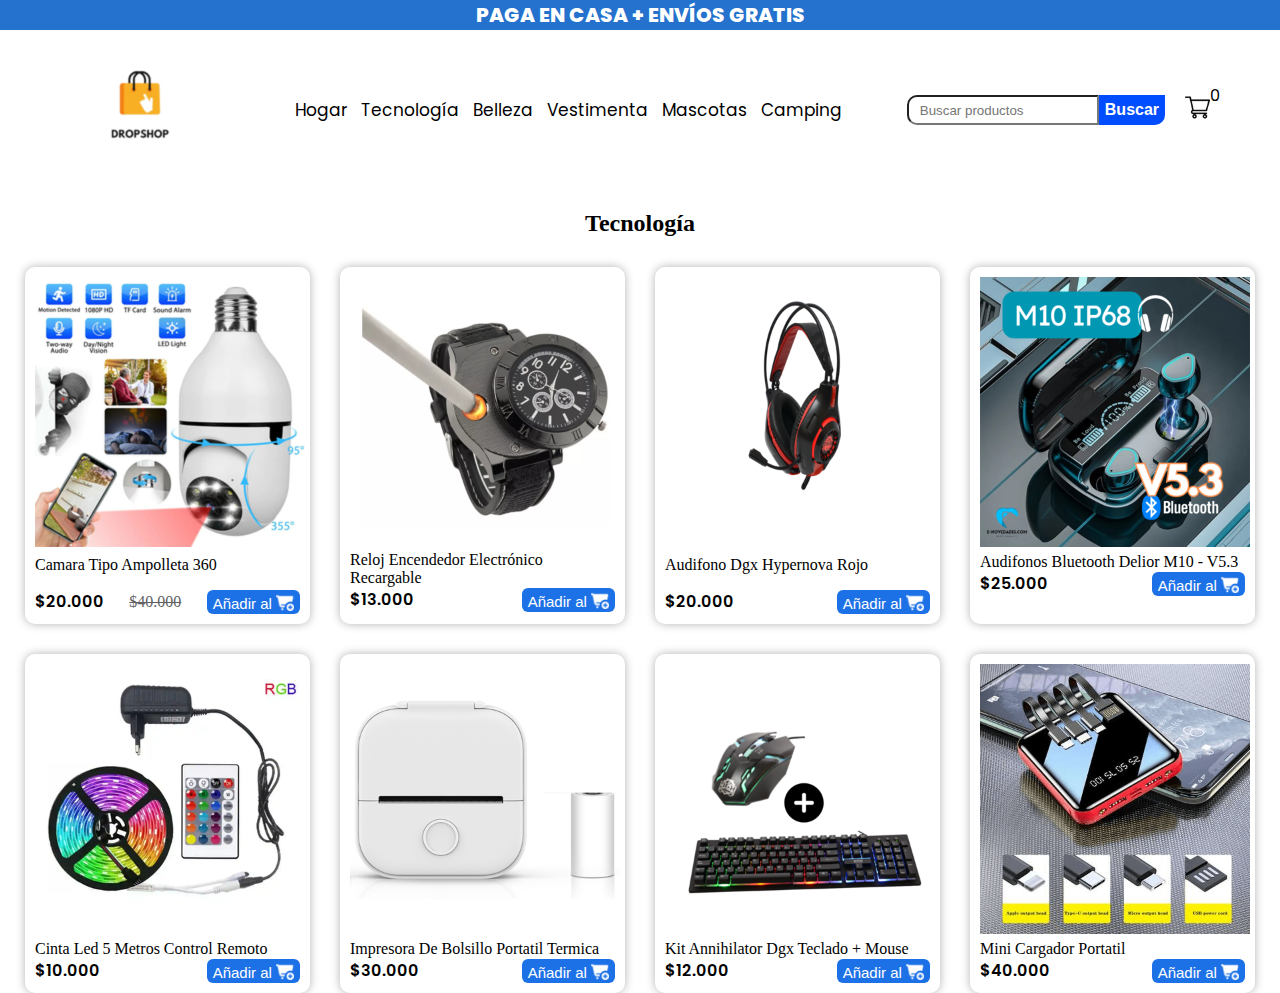
<file: index.html>
<!DOCTYPE html>
<html lang="es">
    <head>
        <meta charset="utf-8">
        <meta name="viewport" content="width=device-width, initial-scale=1.0">
        <title>DropShop</title>
        <meta http-equiv="Cache-Control" content="max-age=3600, public">
        <link rel="stylesheet" href="styles.css" type="text/css">

        <meta name="description" content="Descubre nuestra tienda online en Chile con envío contra entrega. Encuentra todo lo que necesitas para el hogar, tecnología innovadora, productos de belleza, moda actual, artículos para mascotas y equipos de camping. Explora nuestra selección de productos con entrega rápida y conveniente, perfecta para renovar tu hogar, mantenerte conectado, cuidarte a ti mismo, vestir a la moda, mimar a tus mascotas y disfrutar al aire libre. ¡Compra fácil y seguro desde la comodidad de tu casa!">
    </head>

    <body>
        <header>PAGA EN CASA + ENV&Iacute;OS GRATIS</header>

        <nav>
            <img id="Menu-Button" src="Icons/menu.png" alt="Boton de menú" style="width: 25px; height: 25px;">
            
            <img src="Icons/Logo.png" style="width: 160px; height: 160px;" alt="Logo">
            
            <ul class="Menu-Options">
                <li><div class="Menu-Options-Icons">
                    <img src="Icons/menu.png" style="margin-right: 5px; width: 25px; height: 25px;" alt="Icono de Menú">
                    
                    <h3 style="margin-right: 125px;">Menú</h3>

                    <img src="Icons/equis.png" class="Close-Icon" alt="Boton para cerrar el Menú" style="width: 25px; height: 25px;">
                </div> </li>
                
               <li> <a href="">Hogar</a> </li>
                <li> <a href="">Tecnolog&iacute;a</a> </li>
                <li> <a href="">Belleza</a> </li>
                <li> <a href="">Vestimenta</a> </li>
                <li> <a href="">Mascotas</a> </li>
                <li> <a href="">Camping</a> </li>
            </ul>

            <div class="Container-Icons-Search-Buy" style="display: flex;">
                <img src="Icons/lupa.png" id="Lupa-Icon-For-Mobile" alt="Boton de buscar" style="width: 25px; height: 25px;">

                    <div class="Container-Search" style="display: flex;">
                        <input type="text" placeholder="Buscar productos" id="Search">
                        
                        <input type="button" value="Buscar" id="Button-Search">
                        
                        <img src="Icons/equis.png" style="margin-left: 14px; width: 25px; height: 25px;" class="Close-Icon" alt="Boton para cerrar el buscador">
                    </div>

                    <img src="Icons/carrito-de-compras.png" style="margin-left: 20px; width: 25px; height: 25px;" id="Carrito-De-Compras" alt="Boton para ver el carro de compras">
                    <div class="Numero-De-Productos-Almacenados"></div>
            </div>
        </nav>

        <main>
            <aside class="Container-Carrito-De-Compra">
                <div class="Contenedor" style="height: 90%;">
                        <div class="Contenedor-Icons">
                            <p>
                                <img src="Icons/carrito-de-compras.png" style="width: 25px; height: 25px; margin-right: 6px;" alt="Icono del carrito de compras">
                                <p class="Numero">Carrito de compras (0)</p>
                            </p>
                            <img src="Icons/equis.png" style="width: 25px; height: 25px;" class="Close-Icon" alt="Boton para cerrar el carrito de compras">
                        </div>
                </div>

                <div class="Finalizar_pedido">
                    <button>
                    </button>
                </div>
            </aside>    
            
            <div class="Nicho">
                    <h2 class="Titulo">Tecnolog&iacute;a</h2>
                        
                        <section class="Contenedor-De-Productos">
                            <article class="Productos">
                                <img src="Imagenes De Los Productos/Tecnologia/1702909167camara foco22.png" alt="Camara Tipo Ampolleta 360" class="Imagen-Del-Producto">
                                
                                <p id="Nombre_Del_Producto" style="margin-top: 5px;">Camara Tipo Ampolleta 360</p>

                                <div style="display: flex; align-items: center; justify-content: space-between; margin-top: 15px;">
                                    <p id="Precio-Real-O-Descuento">$20.000</p>
                            
                                    <p id="Precio-Real">$40.000</p>

                                        <button class="Agregar-Al-Carrito-De-Compras">
                                            <a id="Agregar-Al-Carro">Añadir al</a>
                                            <img src="Icons/anadir-al-carrito.png" style="width: 18px; height: auto; position: relative; top: 2px;" class="Añadir-En-El-Carro-De-Compra-Imagen" alt="Icono de añadir al carrito de compra">
                                        </button>
                                </div>
                            </article>


                            <article class="Productos">
                                <img src="Imagenes De Los Productos/Tecnologia/1703008828119.png" alt="Reloj Encendedor Electrónico Recargable" class="Imagen-Del-Producto">

                                <p id="Nombre_Del_Producto">Reloj Encendedor Electr&oacute;nico Recargable</p>

                                <div style="display: flex; align-items: center; justify-content: space-between;">
                                    <p id="Precio-Real-O-Descuento">$13.000</p>
                            

                                        <button class="Agregar-Al-Carrito-De-Compras">
                                            <a id="Agregar-Al-Carro">Añadir al</a>
                                            <img src="Icons/anadir-al-carrito.png" style="width: 18px; height: auto; position: relative; top: 2px;" class="Añadir-En-El-Carro-De-Compra-Imagen" alt="Icono de añadir al carrito de compra">
                                        </button>
                                </div>
                            </article>

                            <article class="Productos">
                                <img src="Imagenes De Los Productos/Tecnologia/Audifono Dgx Hypernova Rojo.png" alt="Audifono Dgx Hypernova Rojo" class="Imagen-Del-Producto">

                                <p id="Nombre_Del_Producto" style="margin-top: 5px;">Audifono Dgx Hypernova Rojo</p>

                                <div style="display: flex; align-items: center; justify-content: space-between; margin-top: 15px;">
                                    <p id="Precio-Real-O-Descuento">$20.000</p>
                            

                                        <button class="Agregar-Al-Carrito-De-Compras">
                                            <a id="Agregar-Al-Carro">Añadir al</a>
                                            <img src="Icons/anadir-al-carrito.png" style="width: 18px; height: auto; position: relative; top: 2px;" class="Añadir-En-El-Carro-De-Compra-Imagen" alt="Icono de añadir al carrito de compra">
                                        </button>
                                </div>
                            </article>

                            <article class="Productos">
                                <img src="Imagenes De Los Productos/Tecnologia/Audifonos Bluetooth Delior M10 - V5.3.png" alt="Audifonos Bluetooth Delior M10 - V5.3" class="Imagen-Del-Producto">

                                <p id="Nombre_Del_Producto" style="margin-top: 2px;">Audifonos Bluetooth Delior M10 - V5.3</p>

                                <div style="display: flex; align-items: center; justify-content: space-between;">
                                    <p id="Precio-Real-O-Descuento">$25.000</p>
                            

                                        <button class="Agregar-Al-Carrito-De-Compras">
                                            <a id="Agregar-Al-Carro">Añadir al</a>
                                            <img src="Icons/anadir-al-carrito.png" style="width: 18px; height: auto; position: relative; top: 2px;" class="Añadir-En-El-Carro-De-Compra-Imagen" alt="Icono de añadir al carrito de compra">
                                        </button>
                                </div>
                            </article>

                            <article class="Productos">
                                <img src="Imagenes De Los Productos/Tecnologia/Cinta Led 5 Metros Control Remoto.png" alt="Cinta Led 5 Metros Control Remoto" class="Imagen-Del-Producto">

                                <p id="Nombre_Del_Producto" style="margin-top: 2px;">Cinta Led 5 Metros Control Remoto</p>

                                <div style="display: flex; align-items: center; justify-content: space-between;">
                                    <p id="Precio-Real-O-Descuento">$10.000</p>
                            

                                        <button class="Agregar-Al-Carrito-De-Compras">
                                            <a id="Agregar-Al-Carro">Añadir al</a>
                                            <img src="Icons/anadir-al-carrito.png" style="width: 18px; height: auto; position: relative; top: 2px;" class="Añadir-En-El-Carro-De-Compra-Imagen" alt="Icono de añadir al carrito de compra">
                                        </button>
                                </div>
                            </article>

                            <article class="Productos">
                                <img src="Imagenes De Los Productos/Tecnologia/Impresora De Bolsillo Portatil Termica.png" alt="Impresora De Bolsillo Portatil Termica" class="Imagen-Del-Producto">

                                <p id="Nombre_Del_Producto" style="margin-top: 2px;">Impresora De Bolsillo Portatil Termica</p>

                                <div style="display: flex; align-items: center; justify-content: space-between;">
                                    <p id="Precio-Real-O-Descuento">$30.000</p>
                            

                                        <button class="Agregar-Al-Carrito-De-Compras">
                                            <a id="Agregar-Al-Carro">Añadir al</a>
                                            <img src="Icons/anadir-al-carrito.png" style="width: 18px; height: auto; position: relative; top: 2px;" class="Añadir-En-El-Carro-De-Compra-Imagen" alt="Icono de añadir al carrito de compra">
                                        </button>
                                </div>
                            </article>

                            <article class="Productos">
                                <img src="Imagenes De Los Productos/Tecnologia/Kit Annihilator Dgx Teclado + Mouse.png" alt="Kit Annihilator Dgx Teclado + Mouse.png" class="Imagen-Del-Producto">

                                <p id="Nombre_Del_Producto" style="margin-top: 2px;">Kit Annihilator Dgx Teclado + Mouse</p>

                                <div style="display: flex; align-items: center; justify-content: space-between;">
                                    <p id="Precio-Real-O-Descuento">$12.000</p>
                            

                                        <button class="Agregar-Al-Carrito-De-Compras">
                                            <a id="Agregar-Al-Carro">Añadir al</a>
                                            <img src="Icons/anadir-al-carrito.png" style="width: 18px; height: auto; position: relative; top: 2px;" class="Añadir-En-El-Carro-De-Compra-Imagen" alt="Icono de añadir al carrito de compra">
                                        </button>
                                </div>
                            </article>

                            <article class="Productos">
                                <img src="Imagenes De Los Productos/Tecnologia/Mini Cargador Portatil.png" alt="Mini Cargador Portatil" class="Imagen-Del-Producto">

                                <p id="Nombre_Del_Producto" style="margin-top: 2px;">Mini Cargador Portatil</p>

                                <div style="display: flex; align-items: center; justify-content: space-between;">
                                    <p id="Precio-Real-O-Descuento">$40.000</p>
                            

                                        <button class="Agregar-Al-Carrito-De-Compras">
                                            <a id="Agregar-Al-Carro">Añadir al</a>
                                            <img src="Icons/anadir-al-carrito.png" style="width: 18px; height: auto; position: relative; top: 2px;" class="Añadir-En-El-Carro-De-Compra-Imagen" alt="Icono de añadir al carrito de compra">
                                        </button>
                                </div>
                            </article>
                        </section>
                </div> <!-- Aca termina el elemento div que tiene asignada la clase Nicho-->

                <div class="resultados"></div>
        </main>
    </body>

    <script src="JS/main.js" type="text/javascript"></script>
</html>
</file>
<file: styles.css>
* {
    margin: 0;
}

@font-face {
    font-family: 'Poppins 800';
    src: url(styles/Fonts/Poppins-ExtraBold.ttf);
    font-display: swap;
}

@font-face {
    font-family: 'Poppins 400 (Regular)';
    src: url(styles/Fonts/Poppins-Regular.ttf);
    font-display: swap;
}

@font-face {
    font-family: 'Poppins 600';
    src: url(styles/Fonts/Poppins-SemiBold.ttf);
    font-display: swap;
}

@font-face {
    font-family: 'Poppins 700';
    src: url(styles/Fonts/Poppins-Bold.ttf);
}

body {
    overflow-x: hidden;
    overflow-y: scroll;
}

header {
    font-family: 'Poppins 800', sans-serif;
    background-color: #2472CD;
    color: white;
    text-align: center;
    font-size: clamp(18px, 4vw, 20px);
}

nav {
    display: flex;
    align-items: center;
    justify-content: space-evenly;
    font-family: 'Poppins 400 (Regular)';
}

nav img {
    cursor: pointer;
}

nav #Menu-Button {
    display: none;
}

nav .Menu-Options {
    padding: 0;
}

nav .Menu-Options li {
    display: inline;
    margin: 18px 5px 18px 5px;

}

nav .Menu-Options a {
    text-decoration: none;
    color: black;
    font-size: 17px;
}

nav .Menu-Options-Icons {
    display: none;
}

nav .Container-Icons-Search-Buy #Lupa-Icon-For-Mobile {
    display: none;
}

nav .Container-Icons-Search-Buy .Container-Search .Close-Icon {
    display: none;
}

nav .Container-Icons-Search-Buy .Container-Search #Search {
    padding: 5px 0px 5px 11px;
    border-radius: 10px 0px 0px 10px;
}

nav .Container-Icons-Search-Buy .Container-Search #Button-Search {
    background-color: #004DFF;
    border: 0;
    color: white;
    font-weight: 800;
    font-size: 16px;
    height: 30px;
    border-radius: 0 0 10px 0;
}

nav .Container-Icons-Search-Buy .Numero-De-Productos-Almacenados {
    position: relative;
    top: -12px;
}

main .Nicho .Titulo {
    text-align: center;
    margin-top: 20px;
    margin-bottom: 30px;
}

main .Nicho .Contenedor-De-Productos {
    display: flex;
    justify-content: center;
    flex-wrap: wrap;
    gap: 30px;
    margin-left: 20px;
    margin-right: 20px;
}

main .Nicho .Contenedor-De-Productos .Productos {
    width: 265px;
    height: auto;
    padding: 10px;
    box-shadow: rgba(0, 0, 0, 0.3) 0px 0px 10px;
    border-radius: 10px;
}

main .Nicho .Contenedor-De-Productos .Productos img{
    width: 270px;
    height: 270px;
    cursor: pointer;
}

main .Nicho .Contenedor-De-Productos .Productos div #Precio-Real-O-Descuento {
    font-family: 'Poppins 600', sans-serif;
}

main .Nicho .Contenedor-De-Productos .Productos div #Precio-Real {
    text-decoration: line-through;
    color: #616161;
}

main .Nicho .Contenedor-De-Productos .Productos div .Agregar-Al-Carrito-De-Compras {
    background-color: #1D71E6; /* #0564E6*/
    color: white;
    border: 0px;
    border-radius: 6px;
    font-size: 15px;
    height: 24px;
    cursor: pointer;
}

main .Container-Carrito-De-Compra {
    position: fixed;
    top: 0;
    right: -100%;
    background-color: white;
    width: 400px;
    height: 100%;
    z-index: 2;
    display: flex;
    flex-direction: column;
    transition: right 1s ease;
}

main .Container-Carrito-De-Compra .Contenedor {
    height: 90%;
    overflow-y: scroll;
}

main .Container-Carrito-De-Compra .Contenedor .Contenedor-Icons {
    display: flex;
    align-items: center;
    justify-content: space-around;
    font-family: 'Poppins 700';
    margin-top: 15px;
    margin-bottom: 35px;
}

main .Container-Carrito-De-Compra .Contenedor .Contenedor-Icons a {
    display: flex;
}

main .Container-Carrito-De-Compra .Finalizar_pedido {
    text-align: center;
}

main .Container-Carrito-De-Compra .Finalizar_pedido button {
    background-color: #1D71E6;
    font-size: 17px;
    border: 0;
    padding: 10px;
    width: 290px;
    color: white;
    border-radius: 10px;
    cursor: pointer;
    margin-top: 10px;
}

main .Container-Carrito-De-Compra .Contenedor .Contenedor-De-Productos-En-El-Carro-De-Compra {
    display: flex;
    margin-left: 20px;
    margin-top: 20px;
}

main .Container-Carrito-De-Compra .Contenedor .Contenedor-De-Productos-En-El-Carro-De-Compra:nth-of-type(1) {
    margin-top: 0;
}

ul {
    list-style: none;
}

main .Container-Carrito-De-Compra .Contenedor .Contenedor-De-Productos-En-El-Carro-De-Compra ul li:nth-of-type(1) {
    font-family: 'Poppins 400 (Regular)';
}

main .Container-Carrito-De-Compra .Contenedor .Contenedor-De-Productos-En-El-Carro-De-Compra ul li:nth-of-type(2) {
    font-family: 'Poppins 600';
}


@media (max-width: 1099px) {
    nav .Container-Icons-Search-Buy #Lupa-Icon-For-Mobile {
        display: inline;
    }

    nav .Container-Icons-Search-Buy .Container-Search {
        width: 100%;
        height: 70px;
        position: absolute;
        top: -100%;
        left: 0;
        display: flex;
        justify-content: center;
        align-items: center;
        background-color: #e8e8e8;
        transition: top 1s ease;
    }

    nav .Container-Icons-Search-Buy .Container-Search .Close-Icon {
        display: inline;
    }
}

@media (max-width: 899px) {
    nav #Menu-Button {
        display: inline;
    }
    
    nav .Menu-Options {
        position: absolute;
        top: 0;
        left: -100%;
        width: 252px;
        background-color: rgb(204, 204, 204);
        padding-left: 10px;
        transition: left 1s ease;
    }

    nav .Menu-Options li:nth-of-type(1) {
        padding-left: 0;
    }
    
    nav .Menu-Options li {
        display: block;
        padding-left: 10px;
    }

    nav .Menu-Options-Icons {
        display: flex;
        align-items: center;
        margin-top: 10px;
    }
}

@media (max-width: 630px) {
    main .Nicho .Contenedor-De-Productos {
        margin-left: 20px;
        margin-right: 20px;
    }
}

@media (max-width: 399px) {
    main .Container-Carrito-De-Compra {
        width: 320px;
    }
}
</file>
